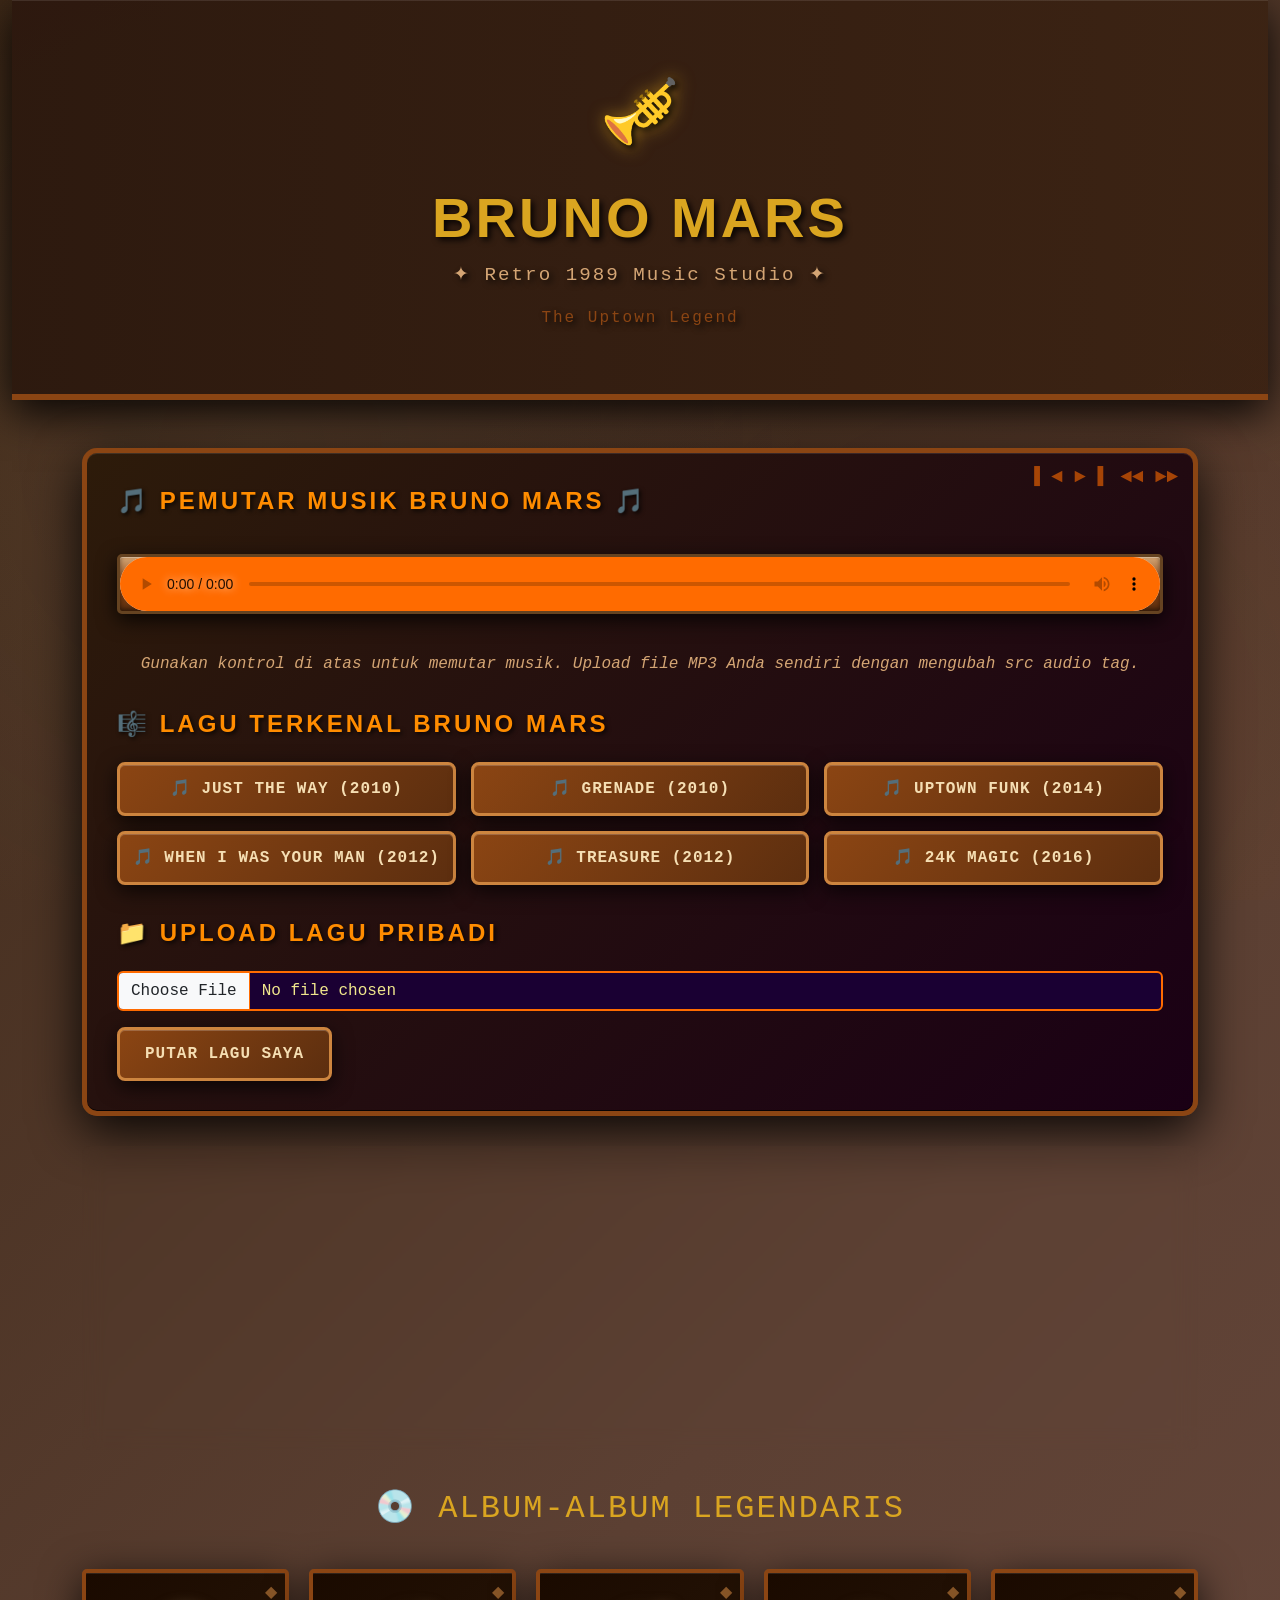
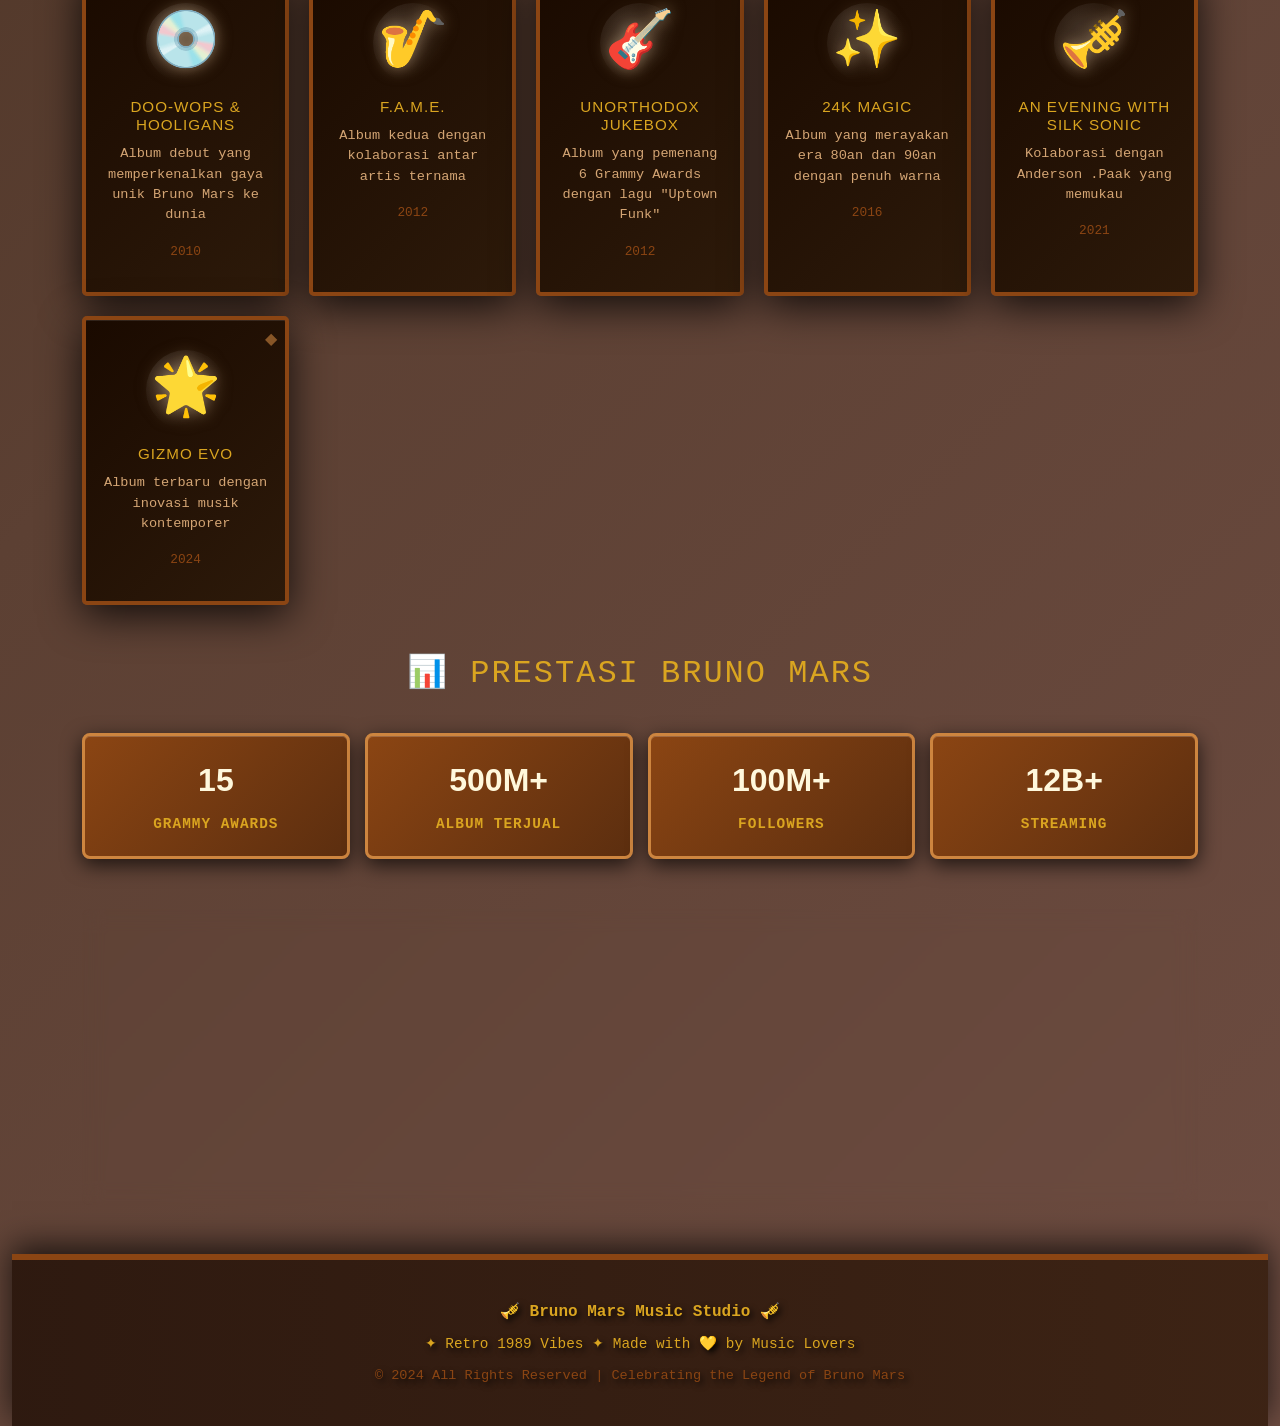
<file: bruno_mars.html>
<!DOCTYPE html>
<html lang="id">
<head>
    <meta charset="UTF-8">
    <meta name="viewport" content="width=device-width, initial-scale=1.0">
    <title>Bruno Mars - Retro 1989 Music Studio</title>
    <link href="https://cdn.jsdelivr.net/npm/bootstrap@5.3.8/dist/css/bootstrap.min.css" rel="stylesheet" integrity="sha384-sRIl4kxILFvY47J16cr9ZwB07vP4J8+LH7qKQnuqkuIAvNWLzeN8tE5YBujZqJLB" crossorigin="anonymous">
    
    <style>
        * {
            margin: 0;
            padding: 0;
            box-sizing: border-box;
        }

        body {
            font-family: 'Courier New', Courier, monospace;
            background: linear-gradient(135deg, #3d2817 0%, #5c4033 50%, #6d4c41 100%);
            color: #d4a574;
            min-height: 100vh;
            overflow-x: hidden;
            position: relative;
        }

        /* Animated background elements */
        body::before {
            content: '';
            position: fixed;
            top: 0;
            left: 0;
            width: 100%;
            height: 100%;
            background: 
                radial-gradient(circle at 20% 50%, rgba(210, 180, 140, 0.08) 0%, transparent 50%),
                radial-gradient(circle at 80% 80%, rgba(139, 69, 19, 0.08) 0%, transparent 50%);
            pointer-events: none;
            z-index: 0;
        }

        .container-fluid {
            position: relative;
            z-index: 1;
        }

        /* Header Retro */
        header {
            background: linear-gradient(90deg, rgba(45, 25, 15, 0.98) 0%, rgba(60, 35, 20, 0.98) 100%);
            border-bottom: 6px solid #8b4513;
            padding: 30px 0;
            box-shadow: 
                0 12px 40px rgba(0, 0, 0, 0.9),
                inset 0 1px 0 rgba(255, 255, 255, 0.1);
            text-shadow: 3px 3px 6px rgba(0, 0, 0, 0.9);
        }

        header h1 {
            font-size: 3.5em;
            font-weight: bold;
            text-transform: uppercase;
            letter-spacing: 3px;
            color: #daa520;
            animation: glow 3s ease-in-out infinite;
            font-family: 'Arial Black', Arial, sans-serif;
        }

        header p {
            font-size: 1.2em;
            color: #d4a574;
            letter-spacing: 2px;
            margin-top: 10px;
        }

        @keyframes glow {
            0%, 100% { text-shadow: 3px 3px 6px rgba(0, 0, 0, 0.9), 0 0 10px rgba(218, 165, 32, 0.4); }
            50% { text-shadow: 3px 3px 6px rgba(0, 0, 0, 0.9), 0 0 20px rgba(218, 165, 32, 0.8); }
        }

        /* Trumpet Icon */
        .trumpet-icon {
            font-size: 4em;
            color: #daa520;
            margin: 20px 0;
            filter: drop-shadow(0 0 8px rgba(218, 165, 32, 0.6));
        }

        /* Music Player - Vintage Cassette Style */
        .music-player {
            background: linear-gradient(135deg, #2d1b0a 0%, #1a0015 100%);
            border: 5px solid #8b4513;
            border-radius: 15px;
            padding: 30px;
            margin: 30px 0;
            box-shadow: 
                0 15px 50px rgba(0, 0, 0, 0.9),
                inset 0 1px 0 rgba(255, 255, 255, 0.1),
                inset 0 -1px 0 rgba(0, 0, 0, 0.8);
            backdrop-filter: blur(10px);
            position: relative;
            border-style: solid;
        }

        /* Cassette tape decoration */
        .music-player::before {
            content: '▐ ◄ ► ▌ ◄◄ ►►';
            position: absolute;
            top: 10px;
            right: 15px;
            font-size: 1.2em;
            color: #ff6b00;
            opacity: 0.6;
        }

        .player-title {
            font-size: 1.5em;
            color: #ff8c00;
            margin-bottom: 20px;
            text-transform: uppercase;
            letter-spacing: 3px;
            text-shadow: 2px 2px 4px rgba(0, 0, 0, 0.8);
            font-family: 'Arial Black', Arial, sans-serif;
            font-weight: 900;
        }

        .audio-player {
            width: 100%;
            height: 60px;
            background: linear-gradient(180deg, #d4a574 0%, #8b4513 50%, #5c2e0f 100%);
            border-radius: 5px;
            margin: 15px 0;
            cursor: pointer;
            box-shadow: 
                0 6px 20px rgba(0, 0, 0, 0.8),
                inset 0 1px 0 rgba(255, 255, 255, 0.3),
                inset 0 -2px 5px rgba(0, 0, 0, 0.5);
            border: 3px solid #654321;
        }

        .audio-player::-webkit-media-controls-panel {
            background-color: #ff6b00;
        }

        .playlist {
            display: grid;
            grid-template-columns: repeat(auto-fit, minmax(280px, 1fr));
            gap: 15px;
            margin-top: 20px;
        }

        .song-btn {
            background: linear-gradient(135deg, #8b4513 0%, #5c2e0f 100%);
            color: #f5deb3;
            border: 3px solid #cd853f;
            padding: 12px;
            border-radius: 8px;
            font-weight: bold;
            cursor: pointer;
            text-transform: uppercase;
            letter-spacing: 1px;
            transition: all 0.3s ease;
            box-shadow: 
                0 6px 20px rgba(0, 0, 0, 0.7),
                inset 0 1px 0 rgba(255, 255, 255, 0.2);
            font-family: 'Courier New', Courier, monospace;
        }

        .song-btn:hover {
            background: linear-gradient(135deg, #d4a574 0%, #cd853f 100%);
            color: #000;
            transform: translateY(-3px);
            box-shadow: 
                0 10px 30px rgba(255, 140, 0, 0.5),
                inset 0 1px 0 rgba(255, 255, 255, 0.3);
        }

        .song-btn:active {
            transform: translateY(-1px);
        }

        /* Info Sections */
        .info-section {
            background: linear-gradient(135deg, rgba(45, 27, 10, 0.9) 0%, rgba(26, 15, 0, 0.9) 100%);
            border-left: 8px solid #8b4513;
            padding: 25px;
            margin: 20px 0;
            border-radius: 8px;
            backdrop-filter: blur(10px);
            box-shadow: 
                0 10px 40px rgba(0, 0, 0, 0.7),
                inset 0 1px 0 rgba(255, 255, 255, 0.1);
        }

        .info-section h3 {
            color: #daa520;
            font-size: 1.8em;
            margin-bottom: 15px;
            text-transform: uppercase;
            letter-spacing: 2px;
            font-family: 'Arial Black', Arial, sans-serif;
            font-weight: 900;
        }

        .info-section p {
            color: #d4a574;
            line-height: 1.8;
            font-size: 1em;
        }

        /* Album Grid */
        .album-grid {
            display: grid;
            grid-template-columns: repeat(auto-fit, minmax(200px, 1fr));
            gap: 20px;
            margin: 20px 0;
        }

        .album-card {
            background: linear-gradient(135deg, #1a0a00 0%, #2d1a0a 100%);
            border: 4px solid #8b4513;
            border-radius: 5px;
            padding: 15px;
            text-align: center;
            transition: all 0.3s ease;
            box-shadow: 
                0 10px 40px rgba(0, 0, 0, 0.8),
                inset 0 1px 0 rgba(255, 255, 255, 0.1);
            cursor: pointer;
            position: relative;
        }

        .album-card::before {
            content: '◆';
            position: absolute;
            top: 8px;
            right: 8px;
            font-size: 1em;
            color: #cd853f;
            opacity: 0.6;
        }

        .album-card:hover {
            transform: translateY(-8px) scale(1.03);
            box-shadow: 
                0 15px 50px rgba(210, 180, 140, 0.4),
                inset 0 1px 0 rgba(255, 255, 255, 0.2);
            border-color: #daa520;
        }

        .album-art {
            font-size: 3.5em;
            margin: 15px 0;
            filter: drop-shadow(0 0 8px rgba(210, 180, 140, 0.6));
            display: flex;
            align-items: center;
            justify-content: center;
            width: 80px;
            height: 80px;
            margin-left: auto;
            margin-right: auto;
            background: radial-gradient(circle at 30% 30%, rgba(255, 255, 255, 0.1) 0%, transparent 70%);
            border-radius: 50%;
        }

        .album-card h4 {
            color: #daa520;
            margin: 10px 0;
            text-transform: uppercase;
            letter-spacing: 1px;
            font-size: 0.95em;
            font-family: 'Arial', sans-serif;
        }

        .album-card p {
            color: #d4a574;
            font-size: 0.85em;
        }

        /* Button Styles */
        .btn-retro {
            background: linear-gradient(135deg, #8b4513 0%, #5c2e0f 100%);
            color: #f5deb3;
            border: 3px solid #cd853f;
            padding: 12px 25px;
            border-radius: 8px;
            font-weight: bold;
            text-transform: uppercase;
            letter-spacing: 1px;
            transition: all 0.3s ease;
            box-shadow: 
                0 6px 20px rgba(0, 0, 0, 0.7),
                inset 0 1px 0 rgba(255, 255, 255, 0.2);
            cursor: pointer;
        }

        .btn-retro:hover {
            background: linear-gradient(135deg, #d4a574 0%, #cd853f 100%);
            color: #000;
            transform: translateY(-3px);
            box-shadow: 
                0 10px 30px rgba(139, 69, 19, 0.6),
                inset 0 1px 0 rgba(255, 255, 255, 0.3);
            text-decoration: none;
        }

        /* Stats */
        .stats-section {
            display: grid;
            grid-template-columns: repeat(auto-fit, minmax(150px, 1fr));
            gap: 15px;
            margin: 20px 0;
        }

        .stat-box {
            background: linear-gradient(135deg, #8b4513 0%, #5c2e0f 100%);
            color: #f5deb3;
            padding: 20px;
            border-radius: 8px;
            text-align: center;
            border: 3px solid #cd853f;
            box-shadow: 
                0 6px 20px rgba(0, 0, 0, 0.7),
                inset 0 1px 0 rgba(255, 255, 255, 0.2);
        }

        .stat-number {
            font-size: 2em;
            font-weight: bold;
            color: #fff8dc;
            font-family: 'Arial Black', Arial, sans-serif;
        }

        .stat-label {
            font-size: 0.9em;
            text-transform: uppercase;
            letter-spacing: 1px;
            margin-top: 10px;
            color: #daa520;
            font-weight: bold;
        }

        /* Footer */
        footer {
            background: linear-gradient(90deg, rgba(45, 25, 15, 0.98) 0%, rgba(60, 35, 20, 0.98) 100%);
            border-top: 6px solid #8b4513;
            padding: 30px 0;
            text-align: center;
            margin-top: 50px;
            color: #daa520;
            text-shadow: 3px 3px 6px rgba(0, 0, 0, 0.9);
            box-shadow: 0 -8px 30px rgba(0, 0, 0, 0.7);
        }

        /* Responsive */
        @media (max-width: 768px) {
            header h1 {
                font-size: 2.2em;
            }

            .trumpet-icon {
                font-size: 2.5em;
            }

            .info-section h3 {
                font-size: 1.4em;
            }

            .playlist {
                grid-template-columns: 1fr;
            }
        }

        /* Loading animation */
        @keyframes pulse {
            0%, 100% { opacity: 1; }
            50% { opacity: 0.7; }
        }

        .loading {
            animation: pulse 1.5s ease-in-out infinite;
        }

        /* Hover effects on text */
        .text-glow {
            transition: all 0.3s ease;
        }

        .text-glow:hover {
            color: #daa520;
            text-shadow: 0 0 10px rgba(218, 165, 32, 0.8);
        }
    </style>
</head>
<body>
    <div class="container-fluid">
        <!-- Header -->
        <header class="py-5">
            <div class="container text-center">
                <div class="trumpet-icon">🎺</div>
                <h1>Bruno Mars</h1>
                <p>✦ Retro 1989 Music Studio ✦</p>
                <p style="font-size: 1em; color: #8b4513;">The Uptown Legend</p>
            </div>
        </header>

        <!-- Main Content -->
        <div class="container my-5">
            <!-- Music Player Section -->
            <section class="music-player">
                <div class="player-title">🎵 Pemutar Musik Bruno Mars 🎵</div>
                <audio class="audio-player" controls>
                    <source src="https://www.soundhelix.com/examples/mp3/SoundHelix-Song-1.mp3" type="audio/mpeg">
                    Browser Anda tidak mendukung audio player.
                </audio>
                <p style="color: #d4a574; margin-top: 15px; text-align: center;">
                    <em>Gunakan kontrol di atas untuk memutar musik. Upload file MP3 Anda sendiri dengan mengubah src audio tag.</em>
                </p>

                <!-- Playlist -->
                <div class="player-title" style="margin-top: 30px;">🎼 Lagu Terkenal Bruno Mars</div>
                <div class="playlist">
                    <button class="song-btn" onclick="changeTrack('https://www.soundhelix.com/examples/mp3/SoundHelix-Song-1.mp3', 'Just The Way')">
                        🎵 Just The Way (2010)
                    </button>
                    <button class="song-btn" onclick="changeTrack('https://www.soundhelix.com/examples/mp3/SoundHelix-Song-2.mp3', 'Grenade')">
                        🎵 Grenade (2010)
                    </button>
                    <button class="song-btn" onclick="changeTrack('https://www.soundhelix.com/examples/mp3/SoundHelix-Song-3.mp3', 'Uptown Funk')">
                        🎵 Uptown Funk (2014)
                    </button>
                    <button class="song-btn" onclick="changeTrack('https://www.soundhelix.com/examples/mp3/SoundHelix-Song-1.mp3', 'When I Was Your Man')">
                        🎵 When I Was Your Man (2012)
                    </button>
                    <button class="song-btn" onclick="changeTrack('https://www.soundhelix.com/examples/mp3/SoundHelix-Song-2.mp3', 'Treasure')">
                        🎵 Treasure (2012)
                    </button>
                    <button class="song-btn" onclick="changeTrack('https://www.soundhelix.com/examples/mp3/SoundHelix-Song-3.mp3', '24K Magic')">
                        🎵 24K Magic (2016)
                    </button>
                </div>

                <!-- Upload Custom Track -->
                <div style="margin-top: 30px;">
                    <div class="player-title">📁 Upload Lagu Pribadi</div>
                    <input type="file" id="customTrack" accept="audio/mp3" class="form-control" style="background: #1a0033; color: #f0e68c; border: 2px solid #ff6b00;">
                    <button class="btn btn-retro mt-3" onclick="uploadCustomTrack()">Putar Lagu Saya</button>
                </div>
            </section>

            <!-- About Section -->
            <section class="info-section">
                <h3>🌟 Tentang Bruno Mars</h3>
                <p>
                    <strong>Peter Gene Hernandez</strong>, lebih dikenal sebagai <strong>Bruno Mars</strong>, adalah penyanyi, penulis lagu, dan produser rekaman asal Amerika Serikat yang lahir pada 8 Oktober 1985. Dengan gaya musik yang terinspirasi dari era 1980an dan 1990an, Bruno Mars membawa sentuhan retro yang kuat dalam setiap karyanya.
                </p>
                <p style="margin-top: 15px;">
                    Dikenal dengan trademark-nya yang mencakup tarian yang energik, produksi musik berkualitas tinggi, dan penampilan live yang spektakuler, Bruno Mars telah memenangkan 15 Grammy Awards dan menjadi salah satu artis paling sukses di dunia musik kontemporer.
                </p>
            </section>

            <!-- Albums Section -->
            <section>
                <h2 style="color: #daa520; text-align: center; margin: 40px 0; text-transform: uppercase; letter-spacing: 2px;">💿 Album-Album Legendaris</h2>
                <div class="album-grid">
                    <div class="album-card">
                        <div class="album-art">💿</div>
                        <h4>Doo-Wops & Hooligans</h4>
                        <p>Album debut yang memperkenalkan gaya unik Bruno Mars ke dunia</p>
                        <p style="font-size: 0.8em; margin-top: 10px; color: #8b4513;">2010</p>
                    </div>
                    <div class="album-card">
                        <div class="album-art">🎷</div>
                        <h4>F.A.M.E.</h4>
                        <p>Album kedua dengan kolaborasi antar artis ternama</p>
                        <p style="font-size: 0.8em; margin-top: 10px; color: #8b4513;">2012</p>
                    </div>
                    <div class="album-card">
                        <div class="album-art">🎸</div>
                        <h4>Unorthodox Jukebox</h4>
                        <p>Album yang pemenang 6 Grammy Awards dengan lagu "Uptown Funk"</p>
                        <p style="font-size: 0.8em; margin-top: 10px; color: #8b4513;">2012</p>
                    </div>
                    <div class="album-card">
                        <div class="album-art">✨</div>
                        <h4>24K Magic</h4>
                        <p>Album yang merayakan era 80an dan 90an dengan penuh warna</p>
                        <p style="font-size: 0.8em; margin-top: 10px; color: #8b4513;">2016</p>
                    </div>
                    <div class="album-card">
                        <div class="album-art">🎺</div>
                        <h4>An Evening with Silk Sonic</h4>
                        <p>Kolaborasi dengan Anderson .Paak yang memukau</p>
                        <p style="font-size: 0.8em; margin-top: 10px; color: #8b4513;">2021</p>
                    </div>
                    <div class="album-card">
                        <div class="album-art">🌟</div>
                        <h4>Gizmo Evo</h4>
                        <p>Album terbaru dengan inovasi musik kontemporer</p>
                        <p style="font-size: 0.8em; margin-top: 10px; color: #8b4513;">2024</p>
                    </div>
                </div>
            </section>

            <!-- Career Stats -->
            <section style="margin: 50px 0;">
                <h2 style="color: #daa520; text-align: center; margin: 40px 0; text-transform: uppercase; letter-spacing: 2px;">📊 Prestasi Bruno Mars</h2>
                <div class="stats-section">
                    <div class="stat-box">
                        <div class="stat-number">15</div>
                        <div class="stat-label">Grammy Awards</div>
                    </div>
                    <div class="stat-box">
                        <div class="stat-number">500M+</div>
                        <div class="stat-label">Album Terjual</div>
                    </div>
                    <div class="stat-box">
                        <div class="stat-number">100M+</div>
                        <div class="stat-label">Followers</div>
                    </div>
                    <div class="stat-box">
                        <div class="stat-number">12B+</div>
                        <div class="stat-label">Streaming</div>
                    </div>
                </div>
            </section>

            <!-- Fun Facts -->
            <section class="info-section">
                <h3>🎸 Fakta-Fakta Menarik</h3>
                <ul style="list-style: none; padding: 0;">
                    <li style="margin: 15px 0; padding-left: 30px; position: relative;">
                        <span style="position: absolute; left: 0;">🎤</span>
                        Bruno Mars memulai karirnya sebagai peniru Elvis Presley
                    </li>
                    <li style="margin: 15px 0; padding-left: 30px; position: relative;">
                        <span style="position: absolute; left: 0;">🎸</span>
                        Dia dapat bermain lebih dari 10 alat musik
                    </li>
                    <li style="margin: 15px 0; padding-left: 30px; position: relative;">
                        <span style="position: absolute; left: 0;">💃</span>
                        Terkenal dengan gerakan tari yang ikonik dan energik
                    </li>
                    <li style="margin: 15px 0; padding-left: 30px; position: relative;">
                        <span style="position: absolute; left: 0;">🎺</span>
                        Terinspirasi oleh musisi funk dan soul seperti Michael Jackson dan Prince
                    </li>
                    <li style="margin: 15px 0; padding-left: 30px; position: relative;">
                        <span style="position: absolute; left: 0;">🌍</span>
                        Pertunjukan Super Bowl LI-nya menjadi yang paling ditonton di era digital
                    </li>
                </ul>
            </section>
        </div>

        <!-- Footer -->
        <footer>
            <div class="container">
                <p style="margin: 10px 0;">
                    🎺 <strong>Bruno Mars Music Studio</strong> 🎺
                </p>
                <p style="margin: 10px 0; font-size: 0.9em;">
                    ✦ Retro 1989 Vibes ✦ Made with 💛 by Music Lovers
                </p>
                <p style="margin: 10px 0; font-size: 0.85em; color: #8b4513;">
                    © 2024 All Rights Reserved | Celebrating the Legend of Bruno Mars
                </p>
            </div>
        </footer>
    </div>

    <!-- Bootstrap JS -->
    <script src="https://cdn.jsdelivr.net/npm/bootstrap@5.3.8/dist/js/bootstrap.bundle.min.js" integrity="sha384-FKyoEForCGlyvwx9Hj09JcYn3nv7wiPVlz7YYwJrWVcXK/BmnVDxM+D2scQbITxI" crossorigin="anonymous"></script>

    <!-- Custom JavaScript -->
    <script>
        // Fungsi untuk mengganti track
        function changeTrack(url, trackName) {
            const audioPlayer = document.querySelector('.audio-player');
            audioPlayer.src = url;
            audioPlayer.play();
            showNotification(`🎵 Memutar: ${trackName}`);
        }

        // Fungsi upload track custom
        function uploadCustomTrack() {
            const fileInput = document.getElementById('customTrack');
            const file = fileInput.files[0];

            if (!file) {
                showNotification('❌ Pilih file audio terlebih dahulu!', 'error');
                return;
            }

            if (file.type !== 'audio/mpeg') {
                showNotification('❌ Format harus MP3!', 'error');
                return;
            }

            const fileURL = URL.createObjectURL(file);
            const audioPlayer = document.querySelector('.audio-player');
            audioPlayer.src = fileURL;
            audioPlayer.play();
            showNotification(`🎵 Memutar: ${file.name}`);
        }

        // Notifikasi Toast
        function showNotification(message, type = 'success') {
            const notification = document.createElement('div');
            notification.style.cssText = `
                position: fixed;
                top: 20px;
                right: 20px;
                background: ${type === 'error' ? '#5c2e0f' : '#8b4513'};
                color: #f5deb3;
                padding: 15px 25px;
                border-radius: 8px;
                box-shadow: 0 4px 15px rgba(0, 0, 0, 0.7);
                border: 2px solid #cd853f;
                z-index: 9999;
                font-weight: bold;
                animation: slideIn 0.3s ease;
            `;
            notification.textContent = message;
            document.body.appendChild(notification);

            setTimeout(() => {
                notification.style.animation = 'slideOut 0.3s ease';
                setTimeout(() => notification.remove(), 300);
            }, 3000);
        }

        // CSS untuk animasi notifikasi
        const style = document.createElement('style');
        style.textContent = `
            @keyframes slideIn {
                from {
                    transform: translateX(400px);
                    opacity: 0;
                }
                to {
                    transform: translateX(0);
                    opacity: 1;
                }
            }
            @keyframes slideOut {
                from {
                    transform: translateX(0);
                    opacity: 1;
                }
                to {
                    transform: translateX(400px);
                    opacity: 0;
                }
            }
        `;
        document.head.appendChild(style);

        // Event listener untuk album cards
        document.querySelectorAll('.album-card').forEach(card => {
            card.addEventListener('click', function() {
                const albumName = this.querySelector('h4').textContent;
                showNotification(`💿 Album: ${albumName}`);
            });
        });

        // Easter egg - klik header
        document.querySelector('header').addEventListener('click', function() {
            showNotification('🎺 Uptown Funk in House! 🎺');
        });
    </script>
</body>
</html>
</file>
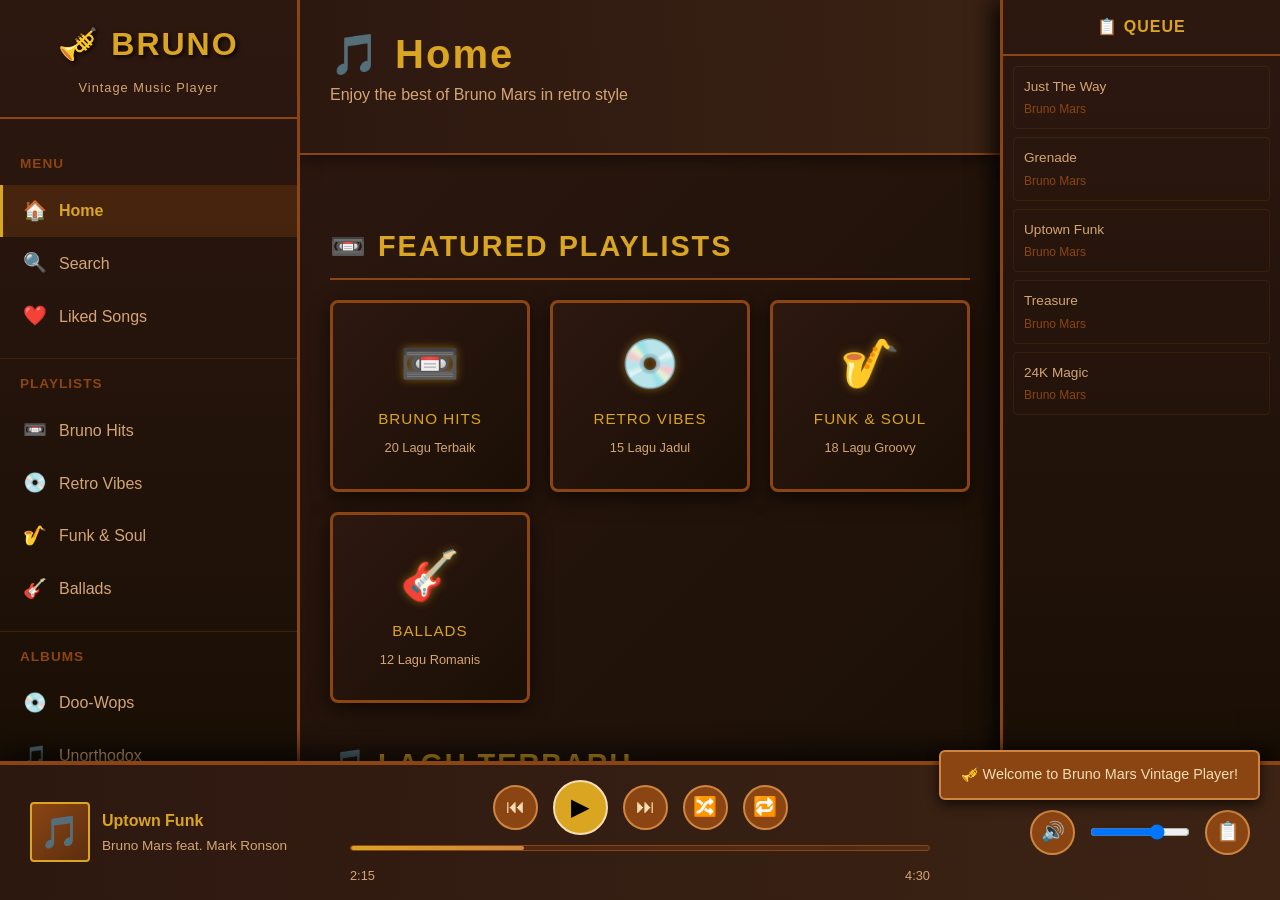
<file: bruno_mars_spotify.html>
<!DOCTYPE html>
<html lang="id">
<head>
    <meta charset="UTF-8">
    <meta name="viewport" content="width=device-width, initial-scale=1.0">
    <title>Bruno Mars Vintage - Retro Music Player</title>
    <link href="https://cdn.jsdelivr.net/npm/bootstrap@5.3.8/dist/css/bootstrap.min.css" rel="stylesheet" integrity="sha384-sRIl4kxILFvY47J16cr9ZwB07vP4J8+LH7qKQnuqkuIAvNWLzeN8tE5YBujZqJLB" crossorigin="anonymous">
    
    <style>
        * {
            margin: 0;
            padding: 0;
            box-sizing: border-box;
        }

        body {
            font-family: 'Segoe UI', Tahoma, Geneva, Verdana, sans-serif;
            background: linear-gradient(135deg, #1a0f05 0%, #2d1810 50%, #3d2817 100%);
            color: #d4a574;
            min-height: 100vh;
            overflow: hidden;
        }

        .app-container {
            display: flex;
            height: 100vh;
            flex-direction: column;
        }

        .main-wrapper {
            display: flex;
            flex: 1;
            overflow: hidden;
        }

        /* SIDEBAR */
        .sidebar {
            width: 300px;
            background: linear-gradient(180deg, #2d1810 0%, #1a0f05 100%);
            border-right: 3px solid #8b4513;
            display: flex;
            flex-direction: column;
            overflow-y: auto;
            box-shadow: 8px 0 20px rgba(0, 0, 0, 0.8);
        }

        .sidebar::-webkit-scrollbar {
            width: 8px;
        }

        .sidebar::-webkit-scrollbar-track {
            background: #1a0f05;
        }

        .sidebar::-webkit-scrollbar-thumb {
            background: #8b4513;
            border-radius: 4px;
        }

        .sidebar-header {
            padding: 20px;
            border-bottom: 2px solid #8b4513;
            text-align: center;
        }

        .logo {
            font-size: 2em;
            color: #daa520;
            font-weight: bold;
            letter-spacing: 2px;
            text-shadow: 2px 2px 4px rgba(0, 0, 0, 0.8);
            margin-bottom: 10px;
        }

        .logo-subtitle {
            font-size: 0.8em;
            color: #d4a574;
            letter-spacing: 1px;
        }

        .sidebar-nav {
            flex: 1;
            padding: 20px 0;
        }

        .nav-section {
            padding: 15px 0;
            border-bottom: 1px solid rgba(139, 69, 19, 0.3);
        }

        .nav-section-title {
            padding: 0 20px;
            font-size: 0.85em;
            color: #8b4513;
            text-transform: uppercase;
            letter-spacing: 1px;
            font-weight: bold;
            margin-bottom: 10px;
        }

        .nav-item {
            padding: 12px 20px;
            color: #d4a574;
            cursor: pointer;
            transition: all 0.3s ease;
            border-left: 3px solid transparent;
            display: flex;
            align-items: center;
            gap: 12px;
        }

        .nav-item:hover {
            background: rgba(218, 165, 32, 0.1);
            color: #daa520;
            border-left-color: #daa520;
            padding-left: 17px;
        }

        .nav-item.active {
            background: rgba(139, 69, 19, 0.3);
            color: #daa520;
            border-left-color: #daa520;
            font-weight: bold;
        }

        .nav-icon {
            font-size: 1.2em;
        }

        /* MAIN CONTENT */
        .main-content {
            flex: 1;
            display: flex;
            flex-direction: column;
            overflow: hidden;
            background: linear-gradient(135deg, rgba(45, 24, 16, 0.95) 0%, rgba(26, 15, 5, 0.95) 100%);
        }

        .content-header {
            padding: 30px;
            background: linear-gradient(90deg, rgba(45, 24, 16, 0.9) 0%, rgba(60, 35, 20, 0.9) 100%);
            border-bottom: 2px solid #8b4513;
            box-shadow: 0 4px 15px rgba(0, 0, 0, 0.5);
        }

        .content-header h1 {
            font-size: 2.5em;
            color: #daa520;
            margin-bottom: 5px;
            font-weight: 900;
            letter-spacing: 2px;
        }

        .content-header p {
            color: #d4a574;
            font-size: 1em;
        }

        .content-area {
            flex: 1;
            overflow-y: auto;
            padding: 30px;
        }

        .content-area::-webkit-scrollbar {
            width: 10px;
        }

        .content-area::-webkit-scrollbar-track {
            background: rgba(26, 15, 5, 0.5);
        }

        .content-area::-webkit-scrollbar-thumb {
            background: #8b4513;
            border-radius: 5px;
        }

        /* SECTION TITLES */
        .section-title {
            font-size: 1.8em;
            color: #daa520;
            margin: 40px 0 20px 0;
            text-transform: uppercase;
            letter-spacing: 2px;
            font-weight: bold;
            border-bottom: 2px solid #8b4513;
            padding-bottom: 10px;
        }

        /* GRID LAYOUTS */
        .playlist-grid {
            display: grid;
            grid-template-columns: repeat(auto-fill, minmax(180px, 1fr));
            gap: 20px;
            margin-bottom: 40px;
        }

        .song-grid {
            display: grid;
            grid-template-columns: 1fr;
            gap: 10px;
        }

        /* PLAYLIST CARD */
        .playlist-card {
            background: linear-gradient(135deg, #2d1810 0%, #1a0f05 100%);
            border: 3px solid #8b4513;
            border-radius: 8px;
            padding: 15px;
            text-align: center;
            cursor: pointer;
            transition: all 0.3s ease;
            box-shadow: 0 6px 20px rgba(0, 0, 0, 0.6);
        }

        .playlist-card:hover {
            transform: translateY(-8px) scale(1.05);
            border-color: #daa520;
            box-shadow: 0 12px 30px rgba(218, 165, 32, 0.3);
        }

        .playlist-icon {
            font-size: 3em;
            margin: 10px 0;
            filter: drop-shadow(0 0 4px rgba(218, 165, 32, 0.5));
        }

        .playlist-card h4 {
            color: #daa520;
            font-size: 0.95em;
            margin: 10px 0;
            text-transform: uppercase;
            letter-spacing: 1px;
        }

        .playlist-card p {
            color: #d4a574;
            font-size: 0.8em;
        }

        /* SONG ROW */
        .song-row {
            background: linear-gradient(90deg, rgba(45, 24, 16, 0.5) 0%, rgba(26, 15, 5, 0.5) 100%);
            border: 2px solid rgba(139, 69, 19, 0.3);
            border-radius: 6px;
            padding: 15px;
            display: grid;
            grid-template-columns: 50px 1fr 150px 120px;
            align-items: center;
            gap: 15px;
            cursor: pointer;
            transition: all 0.3s ease;
        }

        .song-row:hover {
            background: linear-gradient(90deg, rgba(139, 69, 19, 0.3) 0%, rgba(218, 165, 32, 0.1) 100%);
            border-color: #8b4513;
            box-shadow: 0 4px 12px rgba(218, 165, 32, 0.2);
        }

        .song-row.active {
            background: linear-gradient(90deg, rgba(218, 165, 32, 0.2) 0%, rgba(139, 69, 19, 0.3) 100%);
            border-color: #daa520;
        }

        .song-number {
            color: #8b4513;
            font-weight: bold;
            font-size: 1.1em;
        }

        .song-info {
            display: flex;
            flex-direction: column;
        }

        .song-title {
            color: #daa520;
            font-weight: bold;
            margin-bottom: 5px;
        }

        .song-artist {
            color: #d4a574;
            font-size: 0.9em;
        }

        .song-duration {
            color: #d4a574;
            text-align: right;
        }

        .song-actions {
            text-align: center;
            display: flex;
            gap: 8px;
            justify-content: flex-end;
        }

        .song-action-btn {
            background: #8b4513;
            color: #f5deb3;
            border: none;
            padding: 6px 12px;
            border-radius: 4px;
            cursor: pointer;
            transition: all 0.2s ease;
            font-size: 0.85em;
        }

        .song-action-btn:hover {
            background: #daa520;
            color: #000;
            transform: scale(1.05);
        }

        /* NOW PLAYING PLAYER */
        .player {
            background: linear-gradient(90deg, rgba(45, 24, 16, 0.98) 0%, rgba(60, 35, 20, 0.98) 100%);
            border-top: 4px solid #8b4513;
            padding: 15px 30px;
            display: grid;
            grid-template-columns: 300px 1fr 300px;
            align-items: center;
            gap: 20px;
            box-shadow: 0 -8px 30px rgba(0, 0, 0, 0.8);
        }

        .player-track-info {
            display: flex;
            gap: 12px;
            align-items: center;
            min-width: 0;
        }

        .player-cover {
            width: 60px;
            height: 60px;
            background: linear-gradient(135deg, #8b4513 0%, #5c2e0f 100%);
            border: 2px solid #daa520;
            border-radius: 4px;
            display: flex;
            align-items: center;
            justify-content: center;
            font-size: 2em;
            flex-shrink: 0;
        }

        .player-track-details {
            min-width: 0;
        }

        .player-track-title {
            color: #daa520;
            font-weight: bold;
            margin-bottom: 3px;
            white-space: nowrap;
            overflow: hidden;
            text-overflow: ellipsis;
        }

        .player-track-artist {
            color: #d4a574;
            font-size: 0.85em;
            white-space: nowrap;
            overflow: hidden;
            text-overflow: ellipsis;
        }

        /* PLAYER CONTROLS */
        .player-controls {
            display: flex;
            flex-direction: column;
            gap: 10px;
        }

        .control-buttons {
            display: flex;
            justify-content: center;
            gap: 15px;
            align-items: center;
        }

        .control-btn {
            background: #8b4513;
            color: #f5deb3;
            border: 2px solid #cd853f;
            width: 45px;
            height: 45px;
            border-radius: 50%;
            cursor: pointer;
            display: flex;
            align-items: center;
            justify-content: center;
            font-size: 1.2em;
            transition: all 0.2s ease;
        }

        .control-btn:hover {
            background: #daa520;
            color: #000;
            transform: scale(1.1);
        }

        .control-btn.play {
            width: 55px;
            height: 55px;
            font-size: 1.5em;
            background: #daa520;
            color: #000;
            border-color: #f5deb3;
        }

        .control-btn.play:hover {
            background: #f5deb3;
            transform: scale(1.15);
        }

        .progress-bar {
            width: 100%;
            height: 6px;
            background: rgba(139, 69, 19, 0.3);
            border-radius: 3px;
            cursor: pointer;
            position: relative;
            border: 1px solid #8b4513;
        }

        .progress-fill {
            height: 100%;
            background: linear-gradient(90deg, #daa520 0%, #cd853f 100%);
            border-radius: 3px;
            width: 30%;
        }

        .time-display {
            display: flex;
            justify-content: space-between;
            color: #d4a574;
            font-size: 0.8em;
            margin-top: 5px;
        }

        /* RIGHT SIDEBAR - QUEUE */
        .queue-panel {
            width: 280px;
            background: linear-gradient(180deg, #2d1810 0%, #1a0f05 100%);
            border-left: 3px solid #8b4513;
            display: flex;
            flex-direction: column;
            box-shadow: -8px 0 20px rgba(0, 0, 0, 0.8);
        }

        .queue-header {
            padding: 15px;
            border-bottom: 2px solid #8b4513;
            text-align: center;
            color: #daa520;
            font-weight: bold;
            text-transform: uppercase;
            letter-spacing: 1px;
        }

        .queue-list {
            flex: 1;
            overflow-y: auto;
            padding: 10px;
        }

        .queue-list::-webkit-scrollbar {
            width: 6px;
        }

        .queue-list::-webkit-scrollbar-thumb {
            background: #8b4513;
            border-radius: 3px;
        }

        .queue-item {
            padding: 10px;
            border: 1px solid rgba(139, 69, 19, 0.2);
            border-radius: 4px;
            margin-bottom: 8px;
            cursor: pointer;
            transition: all 0.2s ease;
        }

        .queue-item:hover {
            background: rgba(218, 165, 32, 0.1);
            border-color: #8b4513;
        }

        .queue-item-title {
            color: #d4a574;
            font-size: 0.85em;
            margin-bottom: 3px;
        }

        .queue-item-artist {
            color: #8b4513;
            font-size: 0.75em;
        }

        /* RESPONSIVE */
        @media (max-width: 1200px) {
            .queue-panel {
                width: 200px;
            }

            .song-row {
                grid-template-columns: 40px 1fr 100px;
            }

            .song-actions {
                display: none;
            }
        }

        @media (max-width: 768px) {
            .main-wrapper {
                flex-direction: column;
            }

            .sidebar {
                width: 100%;
                height: 100px;
                border-right: none;
                border-bottom: 3px solid #8b4513;
                flex-direction: row;
                overflow-x: auto;
                overflow-y: hidden;
            }

            .sidebar-nav {
                display: flex;
                padding: 0;
                flex: 1;
            }

            .nav-section {
                display: flex;
                border: none;
                padding: 0;
            }

            .nav-item {
                padding: 10px 15px;
                white-space: nowrap;
            }

            .queue-panel {
                width: 100%;
                height: 150px;
                border-left: none;
                border-top: 3px solid #8b4513;
                flex-direction: row;
            }

            .queue-list {
                display: flex;
                overflow-x: auto;
                overflow-y: hidden;
                gap: 10px;
            }

            .queue-item {
                min-width: 150px;
                margin-bottom: 0;
            }

            .player {
                grid-template-columns: 1fr;
                padding: 10px 15px;
            }

            .playlist-grid {
                grid-template-columns: repeat(auto-fill, minmax(120px, 1fr));
            }
        }
    </style>
</head>
<body>
    <div class="app-container">
        <!-- MAIN CONTENT WITH SIDEBAR -->
        <div class="main-wrapper">
            <!-- SIDEBAR NAVIGATION -->
            <div class="sidebar">
                <div class="sidebar-header">
                    <div class="logo">🎺 BRUNO</div>
                    <div class="logo-subtitle">Vintage Music Player</div>
                </div>

                <div class="sidebar-nav">
                    <!-- MAIN MENU -->
                    <div class="nav-section">
                        <div class="nav-section-title">Menu</div>
                        <div class="nav-item active" onclick="showSection('home')">
                            <span class="nav-icon">🏠</span>
                            <span>Home</span>
                        </div>
                        <div class="nav-item" onclick="showSection('search')">
                            <span class="nav-icon">🔍</span>
                            <span>Search</span>
                        </div>
                        <div class="nav-item" onclick="showSection('liked')">
                            <span class="nav-icon">❤️</span>
                            <span>Liked Songs</span>
                        </div>
                    </div>

                    <!-- PLAYLISTS -->
                    <div class="nav-section">
                        <div class="nav-section-title">Playlists</div>
                        <div class="nav-item" onclick="showSection('playlist', 'bruno-hits')">
                            <span class="nav-icon">📼</span>
                            <span>Bruno Hits</span>
                        </div>
                        <div class="nav-item" onclick="showSection('playlist', 'retro-vibes')">
                            <span class="nav-icon">💿</span>
                            <span>Retro Vibes</span>
                        </div>
                        <div class="nav-item" onclick="showSection('playlist', 'funk-soul')">
                            <span class="nav-icon">🎷</span>
                            <span>Funk & Soul</span>
                        </div>
                        <div class="nav-item" onclick="showSection('playlist', 'ballads')">
                            <span class="nav-icon">🎸</span>
                            <span>Ballads</span>
                        </div>
                    </div>

                    <!-- ALBUMS -->
                    <div class="nav-section">
                        <div class="nav-section-title">Albums</div>
                        <div class="nav-item" onclick="showSection('album', 'doo-wops')">
                            <span class="nav-icon">💿</span>
                            <span>Doo-Wops</span>
                        </div>
                        <div class="nav-item" onclick="showSection('album', 'unorthodox')">
                            <span class="nav-icon">🎵</span>
                            <span>Unorthodox</span>
                        </div>
                        <div class="nav-item" onclick="showSection('album', '24k')">
                            <span class="nav-icon">✨</span>
                            <span>24K Magic</span>
                        </div>
                    </div>
                </div>
            </div>

            <!-- MAIN CONTENT -->
            <div class="main-content">
                <div class="content-header">
                    <h1 id="pageTitle">🎵 Home</h1>
                    <p id="pageSubtitle">Enjoy the best of Bruno Mars in retro style</p>
                </div>

                <div class="content-area" id="contentArea">
                    <!-- FEATURED PLAYLISTS -->
                    <div class="section-title">📼 Featured Playlists</div>
                    <div class="playlist-grid">
                        <div class="playlist-card" onclick="playPlaylist('bruno-hits')">
                            <div class="playlist-icon">📼</div>
                            <h4>Bruno Hits</h4>
                            <p>20 Lagu Terbaik</p>
                        </div>
                        <div class="playlist-card" onclick="playPlaylist('retro-vibes')">
                            <div class="playlist-icon">💿</div>
                            <h4>Retro Vibes</h4>
                            <p>15 Lagu Jadul</p>
                        </div>
                        <div class="playlist-card" onclick="playPlaylist('funk-soul')">
                            <div class="playlist-icon">🎷</div>
                            <h4>Funk & Soul</h4>
                            <p>18 Lagu Groovy</p>
                        </div>
                        <div class="playlist-card" onclick="playPlaylist('ballads')">
                            <div class="playlist-icon">🎸</div>
                            <h4>Ballads</h4>
                            <p>12 Lagu Romanis</p>
                        </div>
                    </div>

                    <!-- RECENT TRACKS -->
                    <div class="section-title">🎵 Lagu Terbaru</div>
                    <div class="song-grid">
                        <div class="song-row" onclick="playSong('Uptown Funk', 'Bruno Mars feat. Mark Ronson')">
                            <div class="song-number">1</div>
                            <div class="song-info">
                                <div class="song-title">Uptown Funk</div>
                                <div class="song-artist">Bruno Mars feat. Mark Ronson</div>
                            </div>
                            <div class="song-duration">4:30</div>
                            <div class="song-actions">
                                <button class="song-action-btn">❤️</button>
                                <button class="song-action-btn">⋯</button>
                            </div>
                        </div>
                        <div class="song-row" onclick="playSong('Just The Way', 'Bruno Mars')">
                            <div class="song-number">2</div>
                            <div class="song-info">
                                <div class="song-title">Just The Way</div>
                                <div class="song-artist">Bruno Mars</div>
                            </div>
                            <div class="song-duration">3:40</div>
                            <div class="song-actions">
                                <button class="song-action-btn">❤️</button>
                                <button class="song-action-btn">⋯</button>
                            </div>
                        </div>
                        <div class="song-row" onclick="playSong('Grenade', 'Bruno Mars')">
                            <div class="song-number">3</div>
                            <div class="song-info">
                                <div class="song-title">Grenade</div>
                                <div class="song-artist">Bruno Mars</div>
                            </div>
                            <div class="song-duration">3:42</div>
                            <div class="song-actions">
                                <button class="song-action-btn">❤️</button>
                                <button class="song-action-btn">⋯</button>
                            </div>
                        </div>
                        <div class="song-row" onclick="playSong('When I Was Your Man', 'Bruno Mars')">
                            <div class="song-number">4</div>
                            <div class="song-info">
                                <div class="song-title">When I Was Your Man</div>
                                <div class="song-artist">Bruno Mars</div>
                            </div>
                            <div class="song-duration">4:08</div>
                            <div class="song-actions">
                                <button class="song-action-btn">❤️</button>
                                <button class="song-action-btn">⋯</button>
                            </div>
                        </div>
                        <div class="song-row" onclick="playSong('Treasure', 'Bruno Mars')">
                            <div class="song-number">5</div>
                            <div class="song-info">
                                <div class="song-title">Treasure</div>
                                <div class="song-artist">Bruno Mars</div>
                            </div>
                            <div class="song-duration">2:58</div>
                            <div class="song-actions">
                                <button class="song-action-btn">❤️</button>
                                <button class="song-action-btn">⋯</button>
                            </div>
                        </div>
                        <div class="song-row" onclick="playSong('24K Magic', 'Bruno Mars')">
                            <div class="song-number">6</div>
                            <div class="song-info">
                                <div class="song-title">24K Magic</div>
                                <div class="song-artist">Bruno Mars</div>
                            </div>
                            <div class="song-duration">3:22</div>
                            <div class="song-actions">
                                <button class="song-action-btn">❤️</button>
                                <button class="song-action-btn">⋯</button>
                            </div>
                        </div>
                    </div>
                </div>
            </div>

            <!-- QUEUE PANEL -->
            <div class="queue-panel">
                <div class="queue-header">📋 Queue</div>
                <div class="queue-list">
                    <div class="queue-item">
                        <div class="queue-item-title">Just The Way</div>
                        <div class="queue-item-artist">Bruno Mars</div>
                    </div>
                    <div class="queue-item">
                        <div class="queue-item-title">Grenade</div>
                        <div class="queue-item-artist">Bruno Mars</div>
                    </div>
                    <div class="queue-item">
                        <div class="queue-item-title">Uptown Funk</div>
                        <div class="queue-item-artist">Bruno Mars</div>
                    </div>
                    <div class="queue-item">
                        <div class="queue-item-title">Treasure</div>
                        <div class="queue-item-artist">Bruno Mars</div>
                    </div>
                    <div class="queue-item">
                        <div class="queue-item-title">24K Magic</div>
                        <div class="queue-item-artist">Bruno Mars</div>
                    </div>
                </div>
            </div>
        </div>

        <!-- BOTTOM PLAYER -->
        <div class="player">
            <!-- TRACK INFO -->
            <div class="player-track-info">
                <div class="player-cover">🎵</div>
                <div class="player-track-details">
                    <div class="player-track-title" id="playerTitle">Uptown Funk</div>
                    <div class="player-track-artist" id="playerArtist">Bruno Mars feat. Mark Ronson</div>
                </div>
            </div>

            <!-- CONTROLS & PROGRESS -->
            <div class="player-controls">
                <div class="control-buttons">
                    <button class="control-btn" onclick="previousTrack()">⏮</button>
                    <button class="control-btn play" onclick="togglePlay()" id="playBtn">▶</button>
                    <button class="control-btn" onclick="nextTrack()">⏭</button>
                    <button class="control-btn" onclick="shuffle()">🔀</button>
                    <button class="control-btn" onclick="repeat()">🔁</button>
                </div>
                <div class="progress-bar" onclick="seek(event)">
                    <div class="progress-fill"></div>
                </div>
                <div class="time-display">
                    <span id="currentTime">2:15</span>
                    <span id="totalTime">4:30</span>
                </div>
            </div>

            <!-- VOLUME & SETTINGS -->
            <div style="display: flex; justify-content: flex-end; gap: 15px; align-items: center;">
                <button class="control-btn" onclick="toggleVolume()">🔊</button>
                <input type="range" min="0" max="100" value="70" style="width: 100px; cursor: pointer;" onchange="changeVolume(this.value)">
                <button class="control-btn" onclick="toggleQueue()">📋</button>
            </div>
        </div>
    </div>

    <!-- HIDDEN AUDIO ELEMENT -->
    <audio id="audioPlayer" style="display: none;">
        <source src="https://www.soundhelix.com/examples/mp3/SoundHelix-Song-1.mp3" type="audio/mpeg">
    </audio>

    <!-- Bootstrap JS -->
    <script src="https://cdn.jsdelivr.net/npm/bootstrap@5.3.8/dist/js/bootstrap.bundle.min.js" integrity="sha384-FKyoEForCGlyvwx9Hj09JcYn3nv7wiPVlz7YYwJrWVcXK/BmnVDxM+D2scQbITxI" crossorigin="anonymous"></script>

    <!-- CUSTOM JAVASCRIPT -->
    <script>
        let isPlaying = false;
        let currentTrack = null;

        // Play/Pause Toggle
        function togglePlay() {
            const playBtn = document.getElementById('playBtn');
            const audio = document.getElementById('audioPlayer');
            
            if (isPlaying) {
                audio.pause();
                playBtn.textContent = '▶';
                isPlaying = false;
                showNotification('⏸ Paused');
            } else {
                audio.play();
                playBtn.textContent = '⏸';
                isPlaying = true;
                showNotification('▶ Playing');
            }
        }

        // Play Song
        function playSong(title, artist) {
            const playerTitle = document.getElementById('playerTitle');
            const playerArtist = document.getElementById('playerArtist');
            const audio = document.getElementById('audioPlayer');
            
            playerTitle.textContent = title;
            playerArtist.textContent = artist;
            currentTrack = { title, artist };

            // Highlight active song
            document.querySelectorAll('.song-row').forEach(row => {
                row.classList.remove('active');
            });
            event.target.closest('.song-row').classList.add('active');

            audio.play();
            const playBtn = document.getElementById('playBtn');
            playBtn.textContent = '⏸';
            isPlaying = true;
            
            showNotification(`🎵 Now Playing: ${title}`);
        }

        // Play Playlist
        function playPlaylist(playlist) {
            showNotification(`📼 Playing Playlist: ${playlist}`);
            togglePlay();
        }

        // Navigation
        function showSection(section, param = null) {
            const contentArea = document.getElementById('contentArea');
            const pageTitle = document.getElementById('pageTitle');
            const pageSubtitle = document.getElementById('pageSubtitle');

            // Update nav active state
            document.querySelectorAll('.nav-item').forEach(item => {
                item.classList.remove('active');
            });
            event.target.closest('.nav-item').classList.add('active');

            switch(section) {
                case 'home':
                    pageTitle.textContent = '🎵 Home';
                    pageSubtitle.textContent = 'Enjoy the best of Bruno Mars in retro style';
                    break;
                case 'search':
                    pageTitle.textContent = '🔍 Search';
                    pageSubtitle.textContent = 'Find your favorite Bruno Mars songs';
                    break;
                case 'liked':
                    pageTitle.textContent = '❤️ Liked Songs';
                    pageSubtitle.textContent = 'Your favorite tracks collection';
                    break;
                case 'playlist':
                    pageTitle.textContent = `📼 ${param}`;
                    pageSubtitle.textContent = 'Playlist content';
                    break;
                case 'album':
                    pageTitle.textContent = `💿 ${param}`;
                    pageSubtitle.textContent = 'Album tracks';
                    break;
            }

            showNotification(`📂 Opened: ${pageTitle.textContent}`);
        }

        // Player Controls
        function previousTrack() {
            showNotification('⏮ Previous Track');
        }

        function nextTrack() {
            showNotification('⏭ Next Track');
        }

        function shuffle() {
            showNotification('🔀 Shuffle Mode');
        }

        function repeat() {
            showNotification('🔁 Repeat Mode');
        }

        function seek(e) {
            const bar = e.currentTarget;
            const percentage = (e.clientX - bar.getBoundingClientRect().left) / bar.offsetWidth;
            bar.querySelector('.progress-fill').style.width = (percentage * 100) + '%';
        }

        function toggleVolume() {
            showNotification('🔊 Volume Toggled');
        }

        function changeVolume(val) {
            console.log('Volume: ' + val + '%');
        }

        function toggleQueue() {
            showNotification('📋 Queue Toggled');
        }

        // Notification
        function showNotification(message) {
            const notification = document.createElement('div');
            notification.style.cssText = `
                position: fixed;
                bottom: 100px;
                right: 20px;
                background: #8b4513;
                color: #f5deb3;
                padding: 12px 20px;
                border-radius: 6px;
                border: 2px solid #cd853f;
                box-shadow: 0 4px 12px rgba(0, 0, 0, 0.7);
                z-index: 9999;
                font-size: 0.9em;
                animation: slideUp 0.3s ease;
            `;
            notification.textContent = message;
            document.body.appendChild(notification);

            setTimeout(() => {
                notification.style.animation = 'slideDown 0.3s ease';
                setTimeout(() => notification.remove(), 300);
            }, 2500);
        }

        // Notification animations
        const style = document.createElement('style');
        style.textContent = `
            @keyframes slideUp {
                from {
                    transform: translateY(20px);
                    opacity: 0;
                }
                to {
                    transform: translateY(0);
                    opacity: 1;
                }
            }
            @keyframes slideDown {
                from {
                    transform: translateY(0);
                    opacity: 1;
                }
                to {
                    transform: translateY(20px);
                    opacity: 0;
                }
            }
        `;
        document.head.appendChild(style);

        // Initialize
        window.addEventListener('load', () => {
            showNotification('🎺 Welcome to Bruno Mars Vintage Player!');
        });
    </script>
</body>
</html>
</file>
